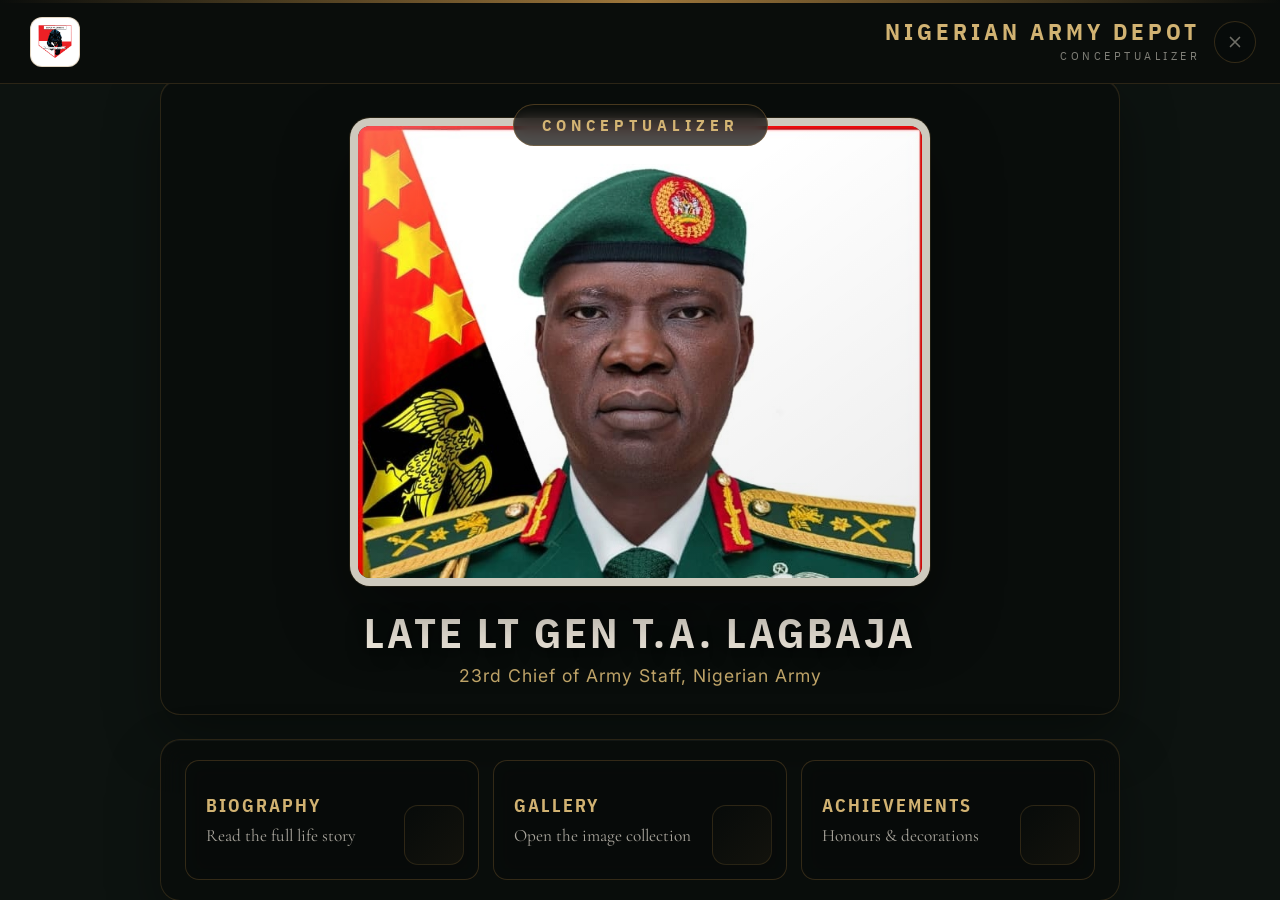
<file: index.html>
<!DOCTYPE html>
<html lang="en">
<head>
  <meta charset="UTF-8">
  <meta name="viewport" content="width=device-width, initial-scale=1.0">
  <title>Conceptualizer — Nigerian Army Depot</title>
  <link rel="preconnect" href="https://fonts.googleapis.com">
  <link rel="preconnect" href="https://fonts.gstatic.com" crossorigin>
  <link href="https://fonts.googleapis.com/css2?family=IBM+Plex+Sans+Condensed:wght@400;500;600;700&family=Cormorant+Garamond:ital,wght@0,400;0,500;0,600;1,400&family=Inter:wght@400;500;600;700&display=swap" rel="stylesheet">
  <link rel="stylesheet" href="asset/styles.css">
</head>
<body>

  <div class="bg-layer" aria-hidden="true">
    <video class="bg-video" autoplay muted loop playsinline>
      <source src="asset/images/nigerian_army_depot_background.mp4" type="video/mp4">
    </video>
    <div class="bg-overlay"></div>
  </div>

  <!-- ══ HOME ══ -->
  <div class="page-view active" id="page-home">
    <nav class="navbar">
      <img src="asset/images/logo.png" alt="Depot Logo" class="nav-logo" onerror="this.style.display='none'">
      <div class="brand">
        <span class="brand-main">NIGERIAN ARMY DEPOT</span>
        <span class="brand-sub">Conceptualizer</span>
      </div>
      <button class="kiosk-close" onclick="closeApp()" title="Close">
        <svg viewBox="0 0 24 24" fill="none"><path d="M6 6L18 18M18 6L6 18" stroke="currentColor" stroke-width="2.2" stroke-linecap="round"/></svg>
      </button>
    </nav>
    <main class="home-body">
      <section class="hero-panel">
        <div class="hero-badge">Conceptualizer</div>
        <div class="portrait-frame">
          <img class="portrait-img" src="asset/images/LATE COAS POTRAIT.jpeg" alt="Late Lt Gen Taoreed Abiodun Lagbaja">
          <div class="portrait-shine" aria-hidden="true"></div>
        </div>
        <div class="nameplate">
          <h1 id="name">Late Lt Gen T.A. Lagbaja</h1>
          <p class="title-role" id="title-role">23rd Chief of Army Staff, Nigerian Army</p>
        </div>
      </section>
      <section class="action-panel">
        <div class="action-buttons">
          <button class="action-link" onclick="navigateTo('bio')">
            <span class="action-title">Biography</span>
            <span class="action-desc">Read the full life story</span>
          </button>
          <button class="action-link" onclick="navigateTo('gallery')">
            <span class="action-title">Gallery</span>
            <span class="action-desc">Open the image collection</span>
          </button>
          <button class="action-link" onclick="navigateTo('achievements')">
            <span class="action-title">Achievements</span>
            <span class="action-desc">Honours &amp; decorations</span>
          </button>
        </div>
      </section>
    </main>
  </div>

  <!-- ══ BIOGRAPHY ══ -->
  <div class="page-view" id="page-bio">
    <nav class="navbar">
      <img src="asset/images/logo.png" alt="Depot Logo" class="nav-logo" onerror="this.style.display='none'">
      <div class="brand">
        <span class="brand-main">NIGERIAN ARMY DEPOT</span>
        <span class="brand-sub">Conceptualizer</span>
      </div>
      <button class="kiosk-close" onclick="closeApp()" title="Close">
        <svg viewBox="0 0 24 24" fill="none"><path d="M6 6L18 18M18 6L6 18" stroke="currentColor" stroke-width="2.2" stroke-linecap="round"/></svg>
      </button>
    </nav>
    <button class="close-btn" onclick="navigateTo('home')" aria-label="Back to home" title="Back">
      <svg viewBox="0 0 24 24" fill="none" aria-hidden="true">
        <path d="M6 6L18 18M18 6L6 18" stroke="currentColor" stroke-width="2.5" stroke-linecap="round"/>
      </svg>
    </button>
    <main class="detail-layout">
      <section id="bioPage" class="detail-shell"></section>
    </main>
  </div>

  <!-- ══ GALLERY ══ -->
  <div class="page-view" id="page-gallery">
    <nav class="navbar">
      <img src="asset/images/logo.png" alt="Depot Logo" class="nav-logo" onerror="this.style.display='none'">
      <div class="brand">
        <span class="brand-main">NIGERIAN ARMY DEPOT</span>
        <span class="brand-sub">Conceptualizer</span>
      </div>
      <button class="kiosk-close" onclick="closeApp()" title="Close">
        <svg viewBox="0 0 24 24" fill="none"><path d="M6 6L18 18M18 6L6 18" stroke="currentColor" stroke-width="2.2" stroke-linecap="round"/></svg>
      </button>
    </nav>
    <button class="close-btn" onclick="navigateTo('home')" aria-label="Back to home" title="Back">
      <svg viewBox="0 0 24 24" fill="none" aria-hidden="true">
        <path d="M6 6L18 18M18 6L6 18" stroke="currentColor" stroke-width="2.5" stroke-linecap="round"/>
      </svg>
    </button>
    <main class="detail-layout">
      <section id="galleryPage" class="detail-shell"></section>
    </main>
    <div id="galleryModal" class="gallery-modal" aria-hidden="true">
      <button id="galleryModalClose" class="gallery-modal-close" aria-label="Close image">&times;</button>
      <img id="galleryModalImage" alt="">
      <div id="galleryModalCaption" class="gallery-modal-caption"></div>
    </div>
  </div>

  <!-- ══ ACHIEVEMENTS ══ -->
  <div class="page-view" id="page-achievements">
    <nav class="navbar">
      <img src="asset/images/logo.png" alt="Depot Logo" class="nav-logo" onerror="this.style.display='none'">
      <div class="brand">
        <span class="brand-main">NIGERIAN ARMY DEPOT</span>
        <span class="brand-sub">Conceptualizer</span>
      </div>
      <button class="kiosk-close" onclick="closeApp()" title="Close">
        <svg viewBox="0 0 24 24" fill="none"><path d="M6 6L18 18M18 6L6 18" stroke="currentColor" stroke-width="2.2" stroke-linecap="round"/></svg>
      </button>
    </nav>
    <button class="close-btn" onclick="navigateTo('home')" aria-label="Back to home" title="Back">
      <svg viewBox="0 0 24 24" fill="none" aria-hidden="true">
        <path d="M6 6L18 18M18 6L6 18" stroke="currentColor" stroke-width="2.5" stroke-linecap="round"/>
      </svg>
    </button>
    <main class="detail-layout">
      <section id="achievementsPage" class="detail-shell"></section>
    </main>
  </div>

  <script src="asset/script.js"></script>
  <script>
    var bgv = document.querySelector('.bg-video');
    if (bgv) { bgv.muted = true; bgv.play().catch(function(){}); }
  </script>
</body>
</html>
</file>
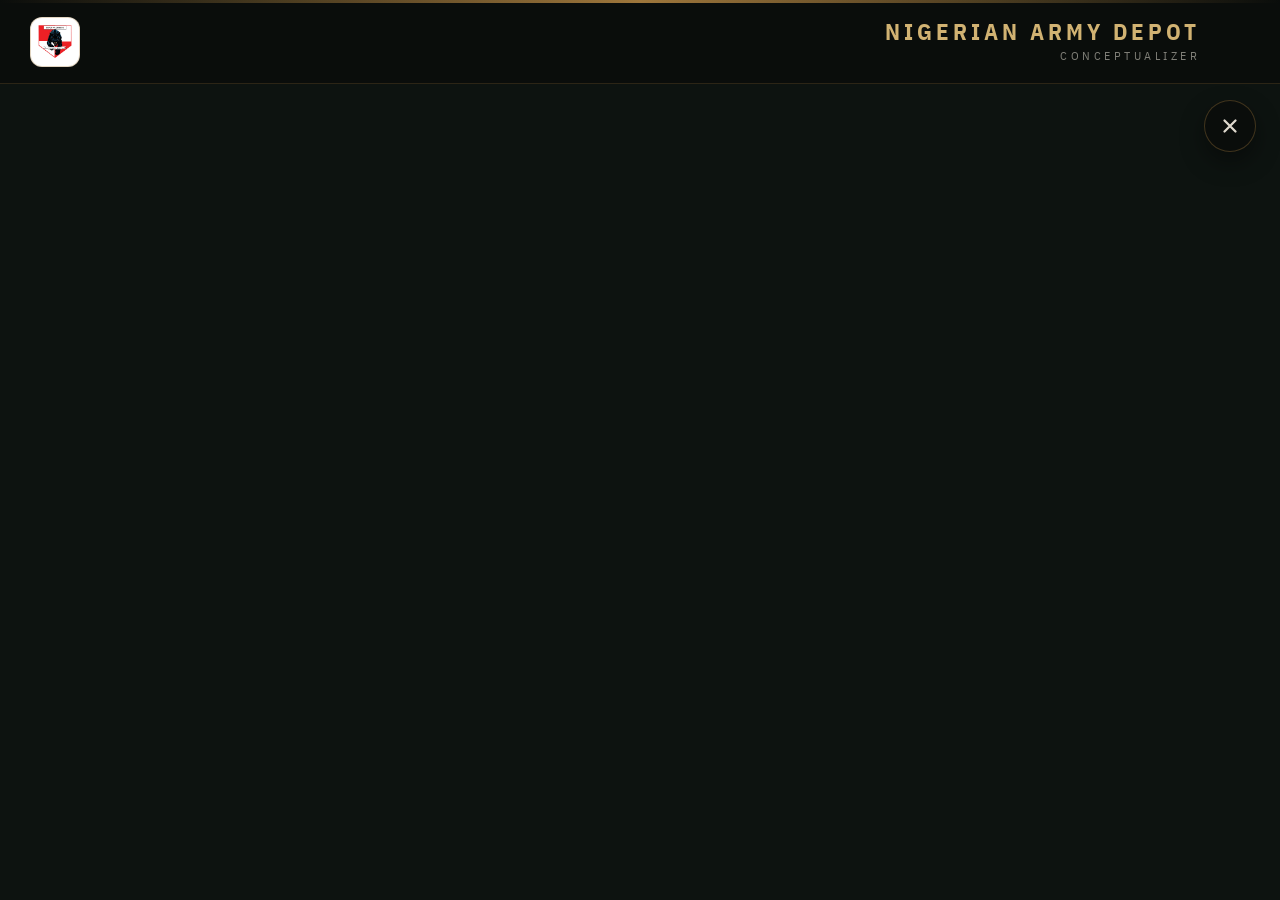
<file: achievements.html>
<!DOCTYPE html>
<html lang="en">
<head>
  <meta charset="UTF-8">
  <meta name="viewport" content="width=device-width, initial-scale=1.0">
  <title>Conceptualizer — Achievements</title>
  <link rel="preconnect" href="https://fonts.googleapis.com">
  <link rel="preconnect" href="https://fonts.gstatic.com" crossorigin>
  <link href="https://fonts.googleapis.com/css2?family=IBM+Plex+Sans+Condensed:wght@400;500;600;700&family=Cormorant+Garamond:ital,wght@0,400;0,500;0,600;1,400&family=Inter:wght@400;500;600;700&display=swap" rel="stylesheet">
  <link rel="stylesheet" href="asset/styles.css">
</head>
<body data-page="achievements">

  <div class="bg-layer" aria-hidden="true">
    <video class="bg-video" autoplay muted loop playsinline>
      <source src="asset/images/nigerian_army_depot_background.mp4" type="video/mp4">
    </video>
    <div class="bg-overlay"></div>
  </div>

  <div class="strips-container" aria-hidden="true">
    <div class="strip s1"></div>
    <div class="strip s2"></div>
    <div class="strip s3"></div>
    <div class="strip s4"></div>
    <div class="strip s5"></div>
  </div>

  <div class="page-view active" data-page="achievements">
    <nav class="navbar">
      <img src="asset/images/logo.png" alt="Depot Logo" class="nav-logo" onerror="this.style.display='none'">
      <div class="brand">
        <span class="brand-main">NIGERIAN ARMY DEPOT</span>
        <span class="brand-sub">Conceptualizer</span>
      </div>
    </nav>

    <a class="close-btn" href="index.html" aria-label="Back to home" title="Back">
      <svg viewBox="0 0 24 24" fill="none" aria-hidden="true">
        <path d="M6 6L18 18M18 6L6 18" stroke="currentColor" stroke-width="2.5" stroke-linecap="round"/>
      </svg>
    </a>

    <main class="detail-layout">
      <section id="achievementsPage" class="detail-shell"></section>
    </main>
  </div>

  <script src="asset/script.js"></script>
</body>
</html>
</file>
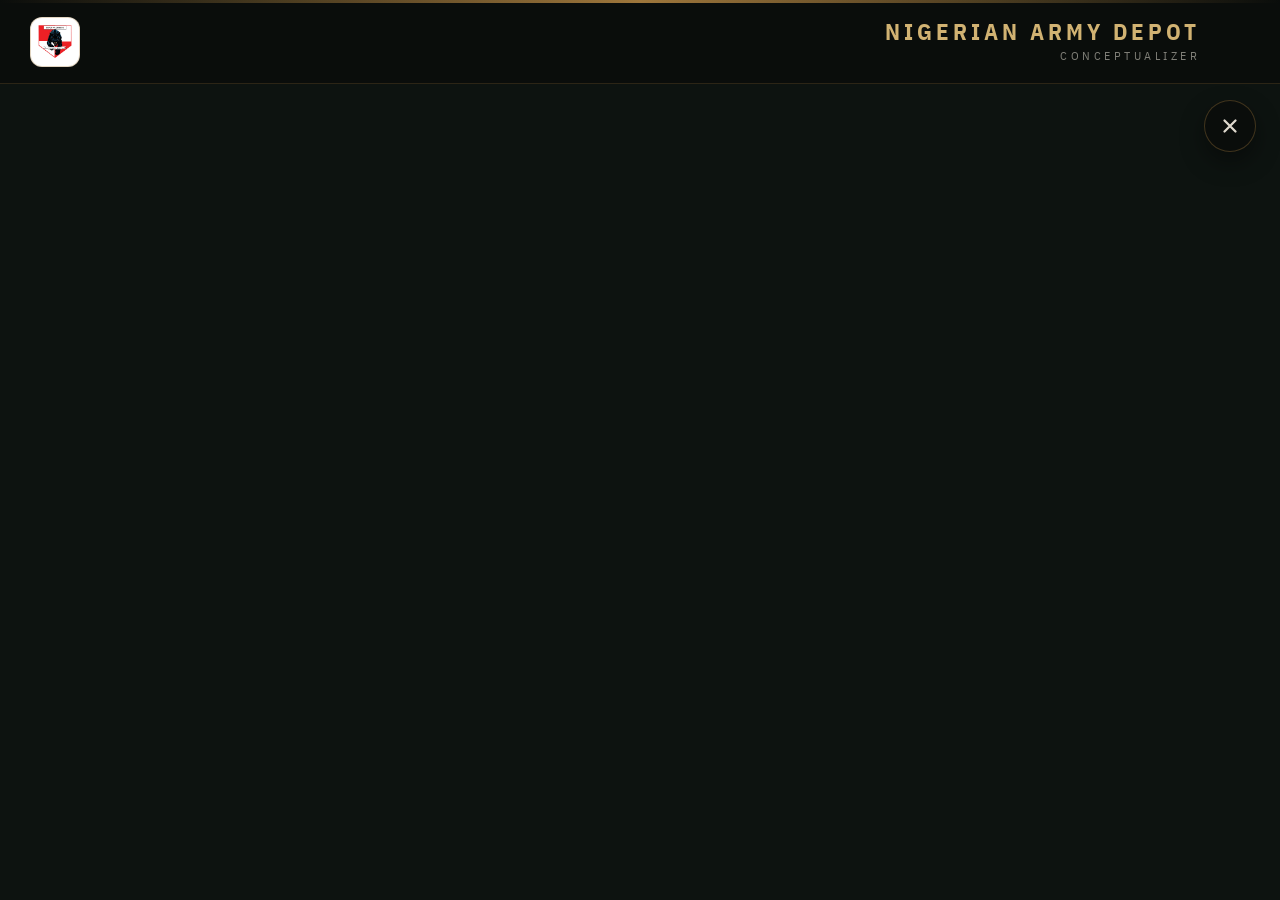
<file: biography.html>
<!DOCTYPE html>
<html lang="en">
<head>
  <meta charset="UTF-8">
  <meta name="viewport" content="width=device-width, initial-scale=1.0">
  <title>Conceptualizer — Biography</title>
  <link rel="preconnect" href="https://fonts.googleapis.com">
  <link rel="preconnect" href="https://fonts.gstatic.com" crossorigin>
  <link href="https://fonts.googleapis.com/css2?family=IBM+Plex+Sans+Condensed:wght@400;500;600;700&family=Cormorant+Garamond:ital,wght@0,400;0,500;0,600;1,400&family=Inter:wght@400;500;600;700&display=swap" rel="stylesheet">
  <link rel="stylesheet" href="asset/styles.css">
</head>
<body data-page="bio">

  <div class="bg-layer" aria-hidden="true">
    <video class="bg-video" autoplay muted loop playsinline>
      <source src="asset/images/nigerian_army_depot_background.mp4" type="video/mp4">
    </video>
    <div class="bg-overlay"></div>
  </div>

  <div class="strips-container" aria-hidden="true">
    <div class="strip s1"></div>
    <div class="strip s2"></div>
    <div class="strip s3"></div>
    <div class="strip s4"></div>
    <div class="strip s5"></div>
  </div>

  <div class="page-view active" data-page="bio">
    <nav class="navbar">
      <img src="asset/images/logo.png" alt="Depot Logo" class="nav-logo" onerror="this.style.display='none'">
      <div class="brand">
        <span class="brand-main">NIGERIAN ARMY DEPOT</span>
        <span class="brand-sub">Conceptualizer</span>
      </div>
    </nav>

    <a class="close-btn" href="index.html" aria-label="Back to home" title="Back">
      <svg viewBox="0 0 24 24" fill="none" aria-hidden="true">
        <path d="M6 6L18 18M18 6L6 18" stroke="currentColor" stroke-width="2.5" stroke-linecap="round"/>
      </svg>
    </a>

    <main class="detail-layout">
      <section id="bioPage" class="detail-shell"></section>
    </main>
  </div>

  <script src="asset/script.js"></script>
</body>
</html>
</file>
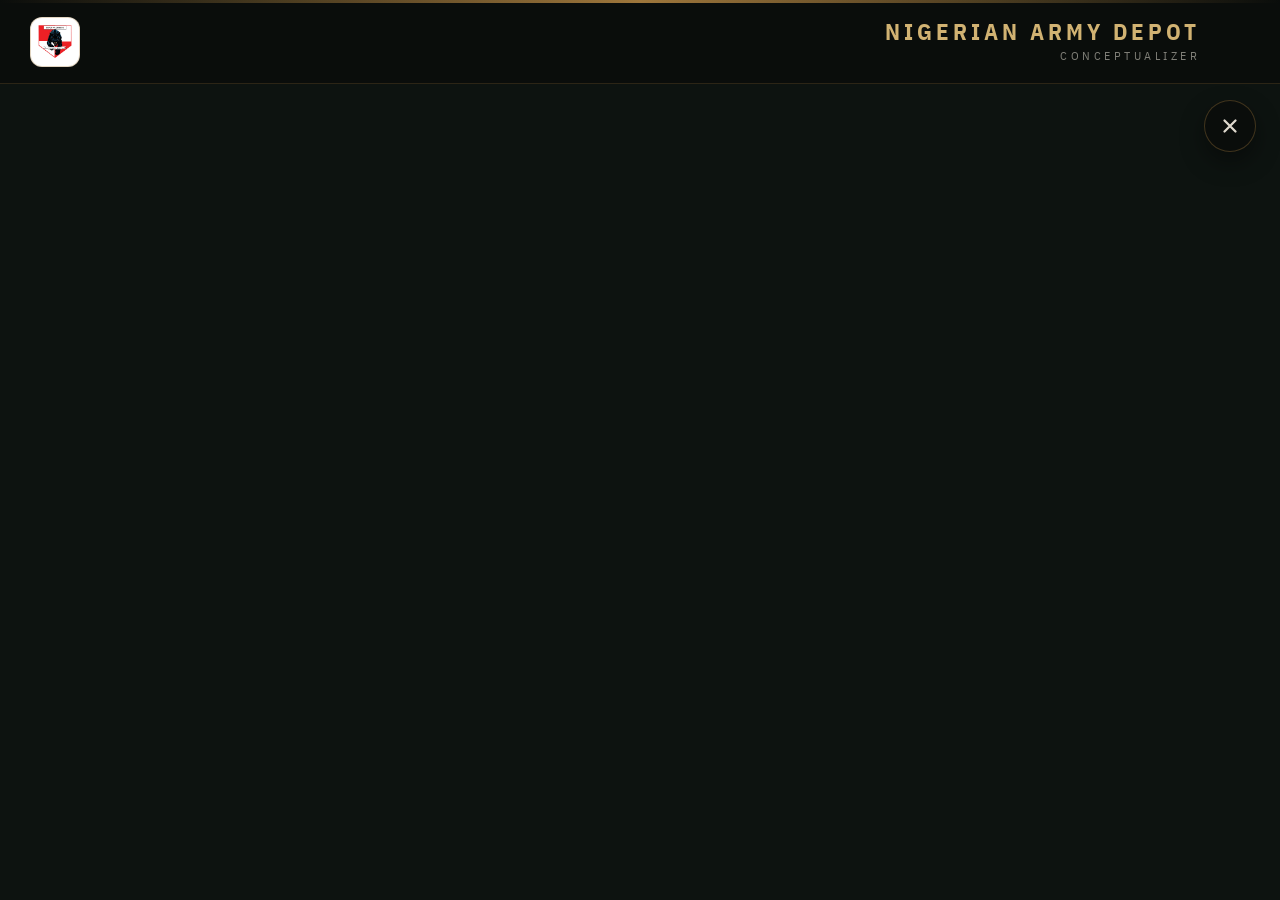
<file: gallery.html>
<!DOCTYPE html>
<html lang="en">
<head>
  <meta charset="UTF-8">
  <meta name="viewport" content="width=device-width, initial-scale=1.0">
  <title>Conceptualizer — Gallery</title>
  <link rel="preconnect" href="https://fonts.googleapis.com">
  <link rel="preconnect" href="https://fonts.gstatic.com" crossorigin>
  <link href="https://fonts.googleapis.com/css2?family=IBM+Plex+Sans+Condensed:wght@400;500;600;700&family=Cormorant+Garamond:ital,wght@0,400;0,500;0,600;1,400&family=Inter:wght@400;500;600;700&display=swap" rel="stylesheet">
  <link rel="stylesheet" href="asset/styles.css">
</head>
<body data-page="gallery">

  <div class="bg-layer" aria-hidden="true">
    <video class="bg-video" autoplay muted loop playsinline>
      <source src="asset/images/nigerian_army_depot_background.mp4" type="video/mp4">
    </video>
    <div class="bg-overlay"></div>
  </div>

  <div class="strips-container" aria-hidden="true">
    <div class="strip s1"></div>
    <div class="strip s2"></div>
    <div class="strip s3"></div>
    <div class="strip s4"></div>
    <div class="strip s5"></div>
  </div>

  <div class="page-view active" data-page="gallery">
    <nav class="navbar">
      <img src="asset/images/logo.png" alt="Depot Logo" class="nav-logo" onerror="this.style.display='none'">
      <div class="brand">
        <span class="brand-main">NIGERIAN ARMY DEPOT</span>
        <span class="brand-sub">Conceptualizer</span>
      </div>
    </nav>

    <a class="close-btn" href="index.html" aria-label="Back to home" title="Back">
      <svg viewBox="0 0 24 24" fill="none" aria-hidden="true">
        <path d="M6 6L18 18M18 6L6 18" stroke="currentColor" stroke-width="2.5" stroke-linecap="round"/>
      </svg>
    </a>

    <main class="detail-layout">
      <section id="galleryPage" class="detail-shell"></section>
    </main>

    <div id="galleryModal" class="gallery-modal" aria-hidden="true">
      <button id="galleryModalClose" class="gallery-modal-close" aria-label="Close image">&times;</button>
      <img id="galleryModalImage" alt="">
      <div id="galleryModalCaption" class="gallery-modal-caption"></div>
    </div>
  </div>

  <script src="asset/script.js"></script>
</body>
</html>
</file>
<file: asset/styles.css>
/* =====================================================
   NIGERIAN ARMY DEPOT — CONCEPTUALIZER SCREEN
   Concept: Museum archive / field dossier
   Target: 1080 × 1920 portrait kiosk
   ===================================================== */

@import url('https://fonts.googleapis.com/css2?family=IBM+Plex+Sans+Condensed:wght@400;500;600;700&family=Cormorant+Garamond:ital,wght@0,400;0,500;0,600;1,400&family=Inter:wght@400;500;600;700&display=swap');

/* ─── Tokens ─────────────────────────────────────────── */
:root {
  --gold:       rgba(220, 188, 120, 0.95);
  --gold-dim:   rgba(166, 124, 62, 0.65);
  --gold-line:  rgba(166, 124, 62, 0.22);
  --f-head:     'IBM Plex Sans Condensed', 'Arial Narrow', sans-serif;
  --f-serif:    'Cormorant Garamond', Georgia, serif;
  --f-ui:       'Inter', system-ui, sans-serif;
  --navbar-h:   84px;
}

/* ─── Reset ──────────────────────────────────────────── */
*, *::before, *::after { margin: 0; padding: 0; box-sizing: border-box; }

html, body {
  width: 100%; height: 100%;
  overflow: hidden;
  background: #0d1310;
  color: #f6efe3;
  user-select: none;
  -webkit-user-select: none;
}

::-webkit-scrollbar { width: 4px; }
::-webkit-scrollbar-track { background: transparent; }
::-webkit-scrollbar-thumb { background: rgba(166, 124, 62, 0.35); border-radius: 99px; }

@keyframes pageLoad { from { opacity: 0; } to { opacity: 1; } }
body { animation: pageLoad 0.8s ease both; }

/* ─── Background ─────────────────────────────────────── */
.bg-layer {
  position: fixed; inset: 0; z-index: -2;
}
.bg-video {
  position: absolute; inset: 0;
  width: 100%; height: 100%;
  object-fit: cover; object-position: center;
  pointer-events: none;
}
.bg-overlay {
  position: absolute; inset: 0;
  background: rgba(8, 12, 10, 0.64);
  pointer-events: none;
}


/* ─── Page view ──────────────────────────────────────── */
.page-view {
  position: fixed; inset: 0;
  display: grid;
  grid-template-rows: var(--navbar-h) 1fr;
  opacity: 0; pointer-events: none;
  transition: opacity 0.35s ease;
}
.page-view.active { opacity: 1; pointer-events: all; }

/* ─── Navbar ─────────────────────────────────────────── */
.navbar {
  display: flex; align-items: center; gap: 16px;
  padding: 0 80px 0 30px;
  background: rgba(10, 14, 12, 0.90);
  border-bottom: 1px solid var(--gold-line);
  backdrop-filter: blur(16px); -webkit-backdrop-filter: blur(16px);
  position: relative; z-index: 100;
}
.navbar::before {
  content: '';
  position: absolute; top: 0; left: 0; right: 0; height: 3px;
  background: linear-gradient(90deg, transparent, rgba(166,124,62,0.95), transparent);
}
.nav-logo {
  width: 50px; height: 50px; border-radius: 12px;
  object-fit: contain; background: #fff; padding: 4px;
  border: 1px solid rgba(166,124,62,0.32); flex-shrink: 0;
}
.brand { margin-left: auto; text-align: right; }
.brand-main {
  display: block;
  font-family: var(--f-head); font-size: 1.45rem; font-weight: 700;
  letter-spacing: 4px; color: var(--gold); line-height: 1;
}
.brand-sub {
  display: block;
  font-family: var(--f-head); font-size: 0.75rem;
  letter-spacing: 3.5px; color: rgba(246,239,227,0.50);
  text-transform: uppercase; margin-top: 5px;
}

/* ─── Home layout ────────────────────────────────────── */
.home-body {
  height: calc(100vh - var(--navbar-h));
  padding: 28px 32px 32px;
  display: flex;
  flex-direction: column;
  align-items: center;
  justify-content: center;
  gap: 24px;
  overflow: hidden;
}

/* Hero panel (portrait + nameplate) */
.hero-panel {
  display: flex; flex-direction: column; align-items: center;
  gap: 0;
  background: rgba(8, 12, 10, 0.65);
  border: 1px solid var(--gold-line);
  border-radius: 20px;
  padding: 24px 36px 28px;
  backdrop-filter: blur(12px); -webkit-backdrop-filter: blur(12px);
  box-shadow: 0 22px 54px rgba(0,0,0,0.35), inset 0 1px 0 rgba(255,255,255,0.05);
  width: min(960px, 100%);
}

.hero-badge {
  display: inline-block;
  padding: 10px 28px;
  border-radius: 999px;
  background: rgba(10,13,11,0.72);
  color: var(--gold);
  border: 1px solid rgba(166,124,62,0.40);
  backdrop-filter: blur(8px);
  font-family: var(--f-head); font-size: 1.0rem; font-weight: 700;
  letter-spacing: 5px; text-transform: uppercase;
  margin-bottom: -28px; position: relative; z-index: 2;
}

/* Portrait frame */
.portrait-frame {
  width: min(580px, 72vw);
  height: min(680px, 52vh);
  border-radius: 20px; overflow: hidden;
  border: 8px solid rgba(246,239,227,0.82);
  box-shadow:
    0 30px 70px rgba(0,0,0,0.45),
    0 0 0 1px rgba(166,124,62,0.20),
    inset 0 1px 0 rgba(255,255,255,0.28);
  position: relative; background: #1a2018;
}
.portrait-img {
  width: 100%; height: 100%;
  object-fit: cover; object-position: top center;
  display: block;
}
.portrait-shine {
  position: absolute; inset: 0;
  background: linear-gradient(145deg, rgba(255,255,255,0.30) 0%, transparent 36%, rgba(0,0,0,0.08) 100%);
  pointer-events: none;
}

/* Nameplate */
.nameplate {
  margin-top: 24px; text-align: center;
}
.nameplate h1 {
  font-family: var(--f-head); font-size: 2.6rem; font-weight: 700;
  letter-spacing: 3px; text-transform: uppercase;
  color: #f6efe3; line-height: 1.1;
  text-shadow: 0 3px 18px rgba(0,0,0,0.70);
}
.nameplate .title-role {
  margin-top: 10px;
  font-family: var(--f-ui); font-size: 1.1rem;
  color: rgba(220,188,120,0.88); letter-spacing: 1px;
}

/* Action buttons panel */
.action-panel {
  display: flex; flex-direction: column; gap: 0;
  width: min(960px, 100%);
  background: rgba(8,12,10,0.65);
  border: 1px solid var(--gold-line);
  border-radius: 20px;
  padding: 20px 24px;
  backdrop-filter: blur(12px); -webkit-backdrop-filter: blur(12px);
  box-shadow: 0 22px 54px rgba(0,0,0,0.30), inset 0 1px 0 rgba(255,255,255,0.04);
}
.action-buttons {
  display: grid;
  grid-template-columns: repeat(3, minmax(0, 1fr));
  gap: 14px;
}
.action-link {
  display: flex; flex-direction: column; justify-content: center;
  text-decoration: none;
  min-height: 120px; padding: 18px 20px;
  border: 1px solid rgba(166,124,62,0.28);
  background: rgba(10,13,11,0.68);
  border-radius: 14px;
  backdrop-filter: blur(10px);
  position: relative; overflow: hidden;
  transition: transform 0.2s, border-color 0.2s, background 0.2s, box-shadow 0.2s;
}
.action-link::after {
  content: '';
  position: absolute; inset: auto 14px 14px auto;
  width: 60px; height: 60px; border-radius: 14px;
  border: 1px solid rgba(166,124,62,0.20);
  background: linear-gradient(135deg, rgba(20,30,24,0.06), rgba(166,124,62,0.08));
  pointer-events: none;
}
.action-link:hover {
  transform: translateY(-3px) scale(1.01);
  border-color: rgba(220,188,120,0.60);
  background: rgba(18,24,20,0.82);
  box-shadow: 0 16px 36px rgba(0,0,0,0.30), inset 0 1px 0 rgba(255,255,255,0.08);
}
.action-title {
  display: block;
  font-family: var(--f-head); font-size: 1.10rem; font-weight: 700;
  letter-spacing: 2px; text-transform: uppercase;
  color: var(--gold);
}
.action-desc {
  display: block; margin-top: 8px;
  font-family: var(--f-serif); font-size: 1.08rem;
  letter-spacing: 0; text-transform: none;
  color: rgba(246,239,227,0.68);
}
.action-link:hover .action-title { color: rgba(240,210,130,1); }
.action-link:hover .action-desc  { color: rgba(246,239,227,0.90); }
.action-link:active { transform: translateY(-1px) scale(0.997); }

/* ─── Close button (sub-pages) ───────────────────────── */
.close-btn {
  position: fixed; top: 100px; right: 24px; z-index: 120;
  width: 52px; height: 52px; border-radius: 50%;
  border: 1px solid rgba(166,124,62,0.35);
  background: rgba(10,13,11,0.82);
  color: rgba(246,239,227,0.90);
  display: grid; place-items: center;
  text-decoration: none;
  box-shadow: 0 10px 24px rgba(0,0,0,0.40);
  backdrop-filter: blur(8px); -webkit-backdrop-filter: blur(8px);
  transition: border-color 0.2s, background 0.2s;
}
.close-btn:hover {
  border-color: rgba(220,188,120,0.60);
  background: rgba(18,24,20,0.92);
}
.close-btn svg { width: 22px; height: 22px; }

/* ─── Detail layout (sub-pages) ─────────────────────── */
.detail-layout {
  height: calc(100vh - var(--navbar-h));
  padding: 28px 32px 32px;
  display: flex; flex-direction: column;
  align-items: center; justify-content: flex-start;
  overflow: hidden;
}

.detail-shell {
  display: flex; flex-direction: column; gap: 16px;
  width: min(1100px, 100%);
  height: 100%;
}
.detail-heading {
  font-family: var(--f-head); font-size: 1.15rem; font-weight: 700;
  letter-spacing: 3px; text-transform: uppercase;
  color: var(--gold-dim);
}
.detail-card {
  flex: 1; min-height: 0;
  border-radius: 18px; padding: 28px 32px;
  background: rgba(8,12,10,0.72);
  border: 1px solid var(--gold-line);
  backdrop-filter: blur(12px); -webkit-backdrop-filter: blur(12px);
  box-shadow: 0 18px 40px rgba(0,0,0,0.30);
  overflow: auto;
}

/* Bio */
.bio-scroll {
  height: calc(((min(1036px, 100vw - 64px) - 14px) / 2) * 0.75 * 4 + 42px);
  max-height: calc(100vh - var(--navbar-h) - 156px);
  overflow-y: auto; overscroll-behavior: contain; -webkit-overflow-scrolling: touch;
}
.bio-pending {
  display: flex; flex-direction: column; align-items: center; justify-content: center;
  height: 100%; gap: 16px;
  color: rgba(240,232,218,0.40);
  text-align: center;
}
.bio-pending svg { width: 48px; height: 48px; opacity: 0.35; }
.bio-pending p {
  font-family: var(--f-head); font-size: 0.85rem; font-weight: 600;
  letter-spacing: 3px; text-transform: uppercase;
}
.bio-para {
  font-family: var(--f-serif); font-size: 1.30rem; line-height: 2.0;
  color: rgba(240,232,218,0.90); margin-bottom: 1.2em;
}
.bio-para:last-child { margin-bottom: 0; }

/* Achievements */
.achieve-scroll {
  height: calc(((min(1036px, 100vw - 64px) - 14px) / 2) * 0.75 * 4 + 42px);
  max-height: calc(100vh - var(--navbar-h) - 156px);
  overflow-y: auto; overscroll-behavior: contain; -webkit-overflow-scrolling: touch;
}
.achieve-section { margin-bottom: 28px; }
.achieve-section:last-child { margin-bottom: 0; }
.achieve-cat {
  font-family: var(--f-head); font-size: 0.78rem; font-weight: 700;
  letter-spacing: 3px; text-transform: uppercase;
  color: var(--gold-dim); margin-bottom: 12px;
  padding-bottom: 8px; border-bottom: 1px solid var(--gold-line);
}
.achieve-list { list-style: none; display: flex; flex-direction: column; gap: 10px; }
.achieve-item {
  font-family: var(--f-serif); font-size: 1.15rem; line-height: 1.6;
  color: rgba(240,232,218,0.88);
  padding-left: 20px; position: relative;
}
.achieve-item::before {
  content: ''; position: absolute; left: 0; top: 0.65em;
  width: 6px; height: 6px; border-radius: 50%;
  background: var(--gold-dim);
}

/* Gallery */
#page-gallery .detail-shell,
#page-bio .detail-shell,
#page-achievements .detail-shell { height: auto; }

#page-gallery .detail-card,
#page-bio .detail-card,
#page-achievements .detail-card { flex: none; height: auto; }
.gallery-scroll {
  height: calc(((min(1036px, 100vw - 64px) - 14px) / 2) * 0.75 * 4 + 42px);
  max-height: calc(100vh - var(--navbar-h) - 156px);
  overflow-y: auto; overscroll-behavior: contain; -webkit-overflow-scrolling: touch;
}
.gallery-grid {
  display: grid;
  grid-template-columns: repeat(2, minmax(0, 1fr));
  gap: 14px;
}
.g-tile {
  position: relative; border-radius: 12px; overflow: hidden;
  aspect-ratio: 4/3; background: rgba(20,30,24,0.60);
  border: 1px solid rgba(166,124,62,0.15);
  cursor: pointer; appearance: none; padding: 0; width: 100%; text-align: left;
}
.g-tile img {
  width: 100%; height: 100%; object-fit: cover; object-position: center;
  display: block; transition: transform 0.4s ease;
}
.g-tile:hover img { transform: scale(1.05); }
.g-caption {
  position: absolute; bottom: 0; left: 0; right: 0;
  padding: 32px 12px 10px;
  background: linear-gradient(to top, rgba(8,12,10,0.90) 0%, transparent 100%);
  font-family: var(--f-head); font-size: 0.68rem; letter-spacing: 1px;
  color: rgba(255,247,235,0.92); line-height: 1.4;
  transform: translateY(60%); transition: transform 0.30s ease;
}
.g-tile:hover .g-caption { transform: translateY(0); }

/* Gallery modal */
.gallery-modal {
  position: fixed; inset: 0; z-index: 9000;
  display: none; align-items: center; justify-content: center;
  padding: 24px;
  background: rgba(6,10,8,0.92);
  backdrop-filter: blur(10px); -webkit-backdrop-filter: blur(10px);
}
.gallery-modal.open { display: flex; }
.gallery-modal img {
  max-width: min(92vw, 1400px); max-height: 80vh;
  object-fit: contain; border-radius: 16px;
  box-shadow: 0 22px 60px rgba(0,0,0,0.65);
}
.gallery-modal-caption {
  position: absolute; left: 24px; right: 24px; bottom: 28px;
  text-align: center;
  font-family: var(--f-serif); font-size: 1.10rem;
  color: rgba(255,247,235,0.94);
}
.gallery-modal-close {
  position: absolute; top: 22px; right: 22px;
  width: 52px; height: 52px; border-radius: 50%;
  border: 1px solid rgba(166,124,62,0.45);
  background: rgba(10,14,12,0.90);
  color: rgba(246,239,227,0.90); font-size: 1.8rem; line-height: 1;
  cursor: pointer; display: grid; place-items: center;
  transition: border-color 0.15s, background 0.15s;
}
.gallery-modal-close:hover {
  border-color: var(--gold); background: rgba(20,28,22,0.95);
}

/* ── Kiosk close button ── */
.kiosk-close {
  position: absolute;
  right: 24px;
  top: 50%;
  transform: translateY(-50%);
  width: 42px; height: 42px; border-radius: 50%;
  background: rgba(8,12,10,0.60);
  border: 1px solid rgba(166,124,62,0.28);
  color: rgba(240,232,218,0.45);
  cursor: pointer; display: grid; place-items: center;
  transition: color 0.2s, border-color 0.2s, background 0.2s;
  z-index: 210;
}
.kiosk-close svg { width: 18px; height: 18px; }
.kiosk-close:hover {
  color: rgba(240,232,218,0.85);
  border-color: rgba(166,124,62,0.60);
  background: rgba(30,12,12,0.70);
}
</file>
